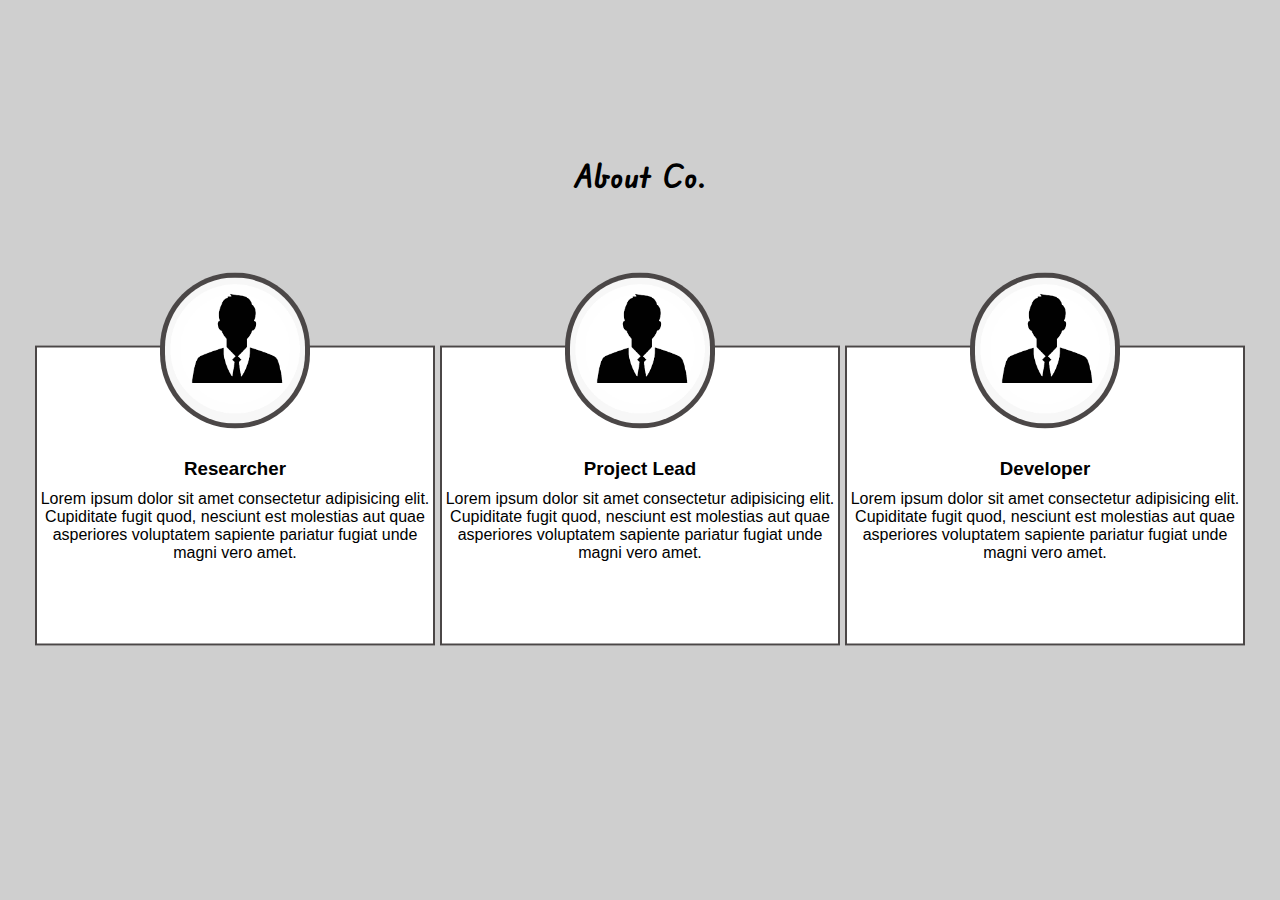
<file: about.html>
<!DOCTYPE html>
<html lang="en">
<head>
    <meta charset="UTF-8">
    <meta http-equiv="X-UA-Compatible" content="IE=edge">
    <meta name="viewport" content="width=device-width, initial-scale=1.0">
    <title>About Co.</title>
    <link rel="stylesheet" href="about.css">

</head>
<body>
    <div class="about-persons-container">
        <h1 id="header">About Co.</h1>
        <div class="about-persons">
            <div class="person-1">
                <img src="Images/personimg.png">
                <h3>Researcher</h3>
            <p>Lorem ipsum dolor sit amet consectetur adipisicing elit. Cupiditate fugit quod, nesciunt est molestias aut quae asperiores voluptatem sapiente pariatur fugiat unde magni vero amet.</p>
            </div>
            <div class="person-2">
                <img src="Images/personimg.png">
                <h3>Project Lead</h3>
                <p>Lorem ipsum dolor sit amet consectetur adipisicing elit. Cupiditate fugit quod, nesciunt est molestias aut quae asperiores voluptatem sapiente pariatur fugiat unde magni vero amet.</p></div>
            <div class="person-3">
                <img src="Images/personimg.png">
                <h3>Developer</h3>
                <p>Lorem ipsum dolor sit amet consectetur adipisicing elit. Cupiditate fugit quod, nesciunt est molestias aut quae asperiores voluptatem sapiente pariatur fugiat unde magni vero amet.</p></div>
        </div>

    </div>
   

</body>
</html>
</file>
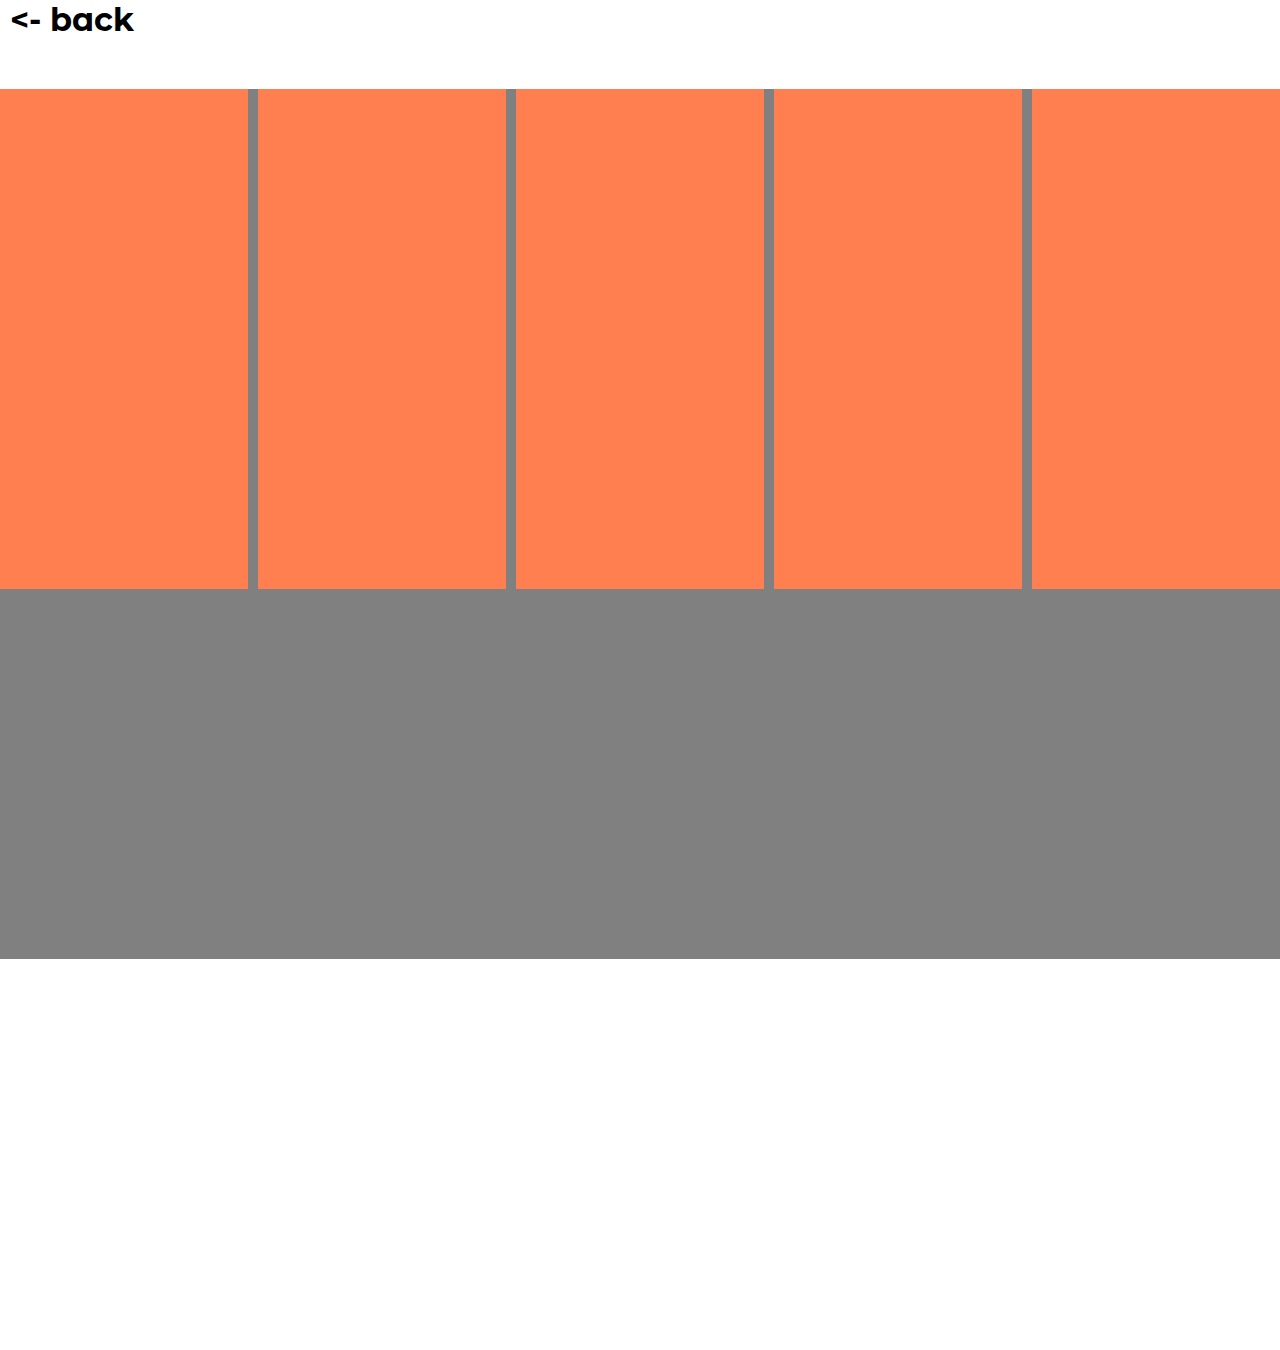
<file: Gallery.html>
<!DOCTYPE html>
<html lang="en">
<head>
    <meta charset="UTF-8">
    <meta http-equiv="X-UA-Compatible" content="IE=edge">
    <meta name="viewport" content="width=device-width, initial-scale=1.0">
    <title>Gallery</title>
    <link rel="stylesheet" href="gallery.css">
</head>
<body>
    <div class="login-back">
        <h1><a href="Index.html"> <- back</a></h1>
   </div>
    <div class="gallery-container">
        <div class="img-1"></div>
        <div class="img-2"></div>
        <div class="img-3"></div>
        <div class="img-4"></div>
        <div class="img-5"></div>

    </div>
</body>
</html>
</file>
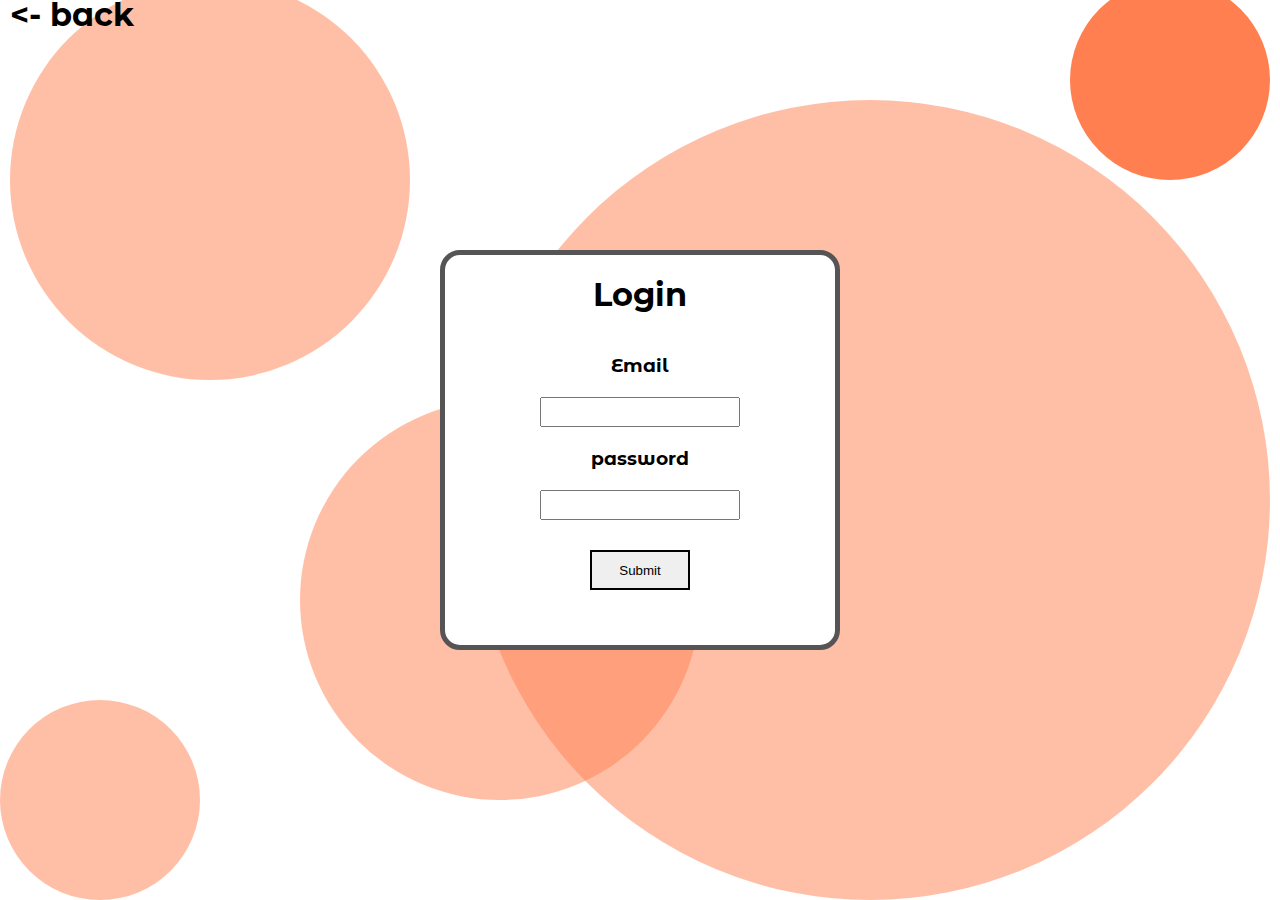
<file: login.html>
<!DOCTYPE html>
<html lang="en">
<head>
    <meta charset="UTF-8">
    <meta http-equiv="X-UA-Compatible" content="IE=edge">
    <meta name="viewport" content="width=device-width, initial-scale=1.0">
    <title>Login</title>
    <link rel="stylesheet" href="login.css">
</head>
<body>
<div class="bkg-style1">
  </div>
     <div class="bkg-style2">
        </div>
        <div class="bkg-style3">
            </div>
            <div class="bkg-style4">
                </div>
                 <div class="bkg-style5">
                     </div>

   <div class="login-back">
        <h1><a href="Index.html"> <- back</a></h1>
   </div>
    <div class="login-box">
        <div class="container">
        <h1>Login</h1>
        <h3>Email</h3>
        <input type="text" class="email">  
        <h3>password</h3>
        <input type="text" class="password"> 
        <a href="#"> <button class="login-submit"> Submit</button></a>
    </div>
</div>

</body>
</html>
</file>
<file: about.css>
@import url('https://fonts.googleapis.com/css2?family=Edu+VIC+WA+NT+Beginner:wght@500&display=swap');


* {
    padding: 0;
    margin: 0;
    text-decoration: none;
    list-style: none;
    box-sizing: border-box;
}
body {
    height: 100vh;
    background-color: rgb(207, 207, 207);
    font-family: 'Franklin Gothic Medium', 'Arial Narrow', Arial, sans-serif;
}
#header {
    font-family: 'Edu VIC WA NT Beginner', cursive;
    text-align: center;
    margin-bottom: 50px;
}
.about-persons-container {
    position: relative;
    top: 50%;
    left: 50%;
    transform: translate(-50%, -50%);
    min-height: 100px;
}
.about-persons  {
    min-height: 500px;
    display: flex;
    align-items: center;
    justify-content: center;
    gap: 5px;
    text-align: center;
}
.about-persons > * {
    width: 400px;
    min-height: 300px;
    background-color: white;
    border: 2px solid rgb(75, 71, 71); 
}
.about-persons img {
    position: relative;
    top: -75px;
    width: 150px;
    min-height: 150px;
    padding: 5px;
    border-radius: 100px;
    background-color: rgb(75, 71, 71);
}
.about-persons h3 {
    margin-top: -50px;
    margin-bottom: 10px;
}

.person-1  {

}
.person-2 {

}
.person-3 {

}
</file>
<file: gallery.css>
@import url('https://fonts.googleapis.com/css2?family=Edu+VIC+WA+NT+Beginner:wght@500&family=Montserrat+Alternates:ital,wght@0,500;0,600;1,500;1,700&display=swap');


* {
    margin: 0;
    padding: 0;
    box-sizing: border-box;
}
body {
    height: 150vh;
    font-family: 'Montserrat Alternates', sans-serif;
    text-decoration: none;
}
.gallery-container{
    background-color: gray;
    width: 100%;
    min-height: 870px;
    margin-top: 50px;
    display: flex;
    gap: 10px;
    justify-content: center;
    align-items: flex-start;
}

.gallery-container >* {
    width: 400px;
    height: 500px;
    background-color: coral;
   
}

.login-back a {
    text-decoration: none;
    color: black;
    padding: 10px;
}
</file>
<file: login.css>
@import url('https://fonts.googleapis.com/css2?family=Edu+VIC+WA+NT+Beginner:wght@500&family=Montserrat+Alternates:ital,wght@0,500;0,600;1,500;1,700&display=swap');


* {
    padding: 0;
    margin: 0;
    box-sizing: border-box;
}

body {
    font-family: 'Montserrat Alternates', sans-serif;
    height: 100vh;
    
}
.login-back a {
    text-decoration: none;
    color: black;
    padding: 10px;
}
.login-back:hover {
    margin-top: -5px;
} 

.bkg-style1 {
    position: absolute;
    height: 200px;
    width: 200px;
    background-color: coral;
    border-radius: 50%;
    opacity: 1;

    top: -20px;
    right: 10px;
    transition: .5s;
}
.bkg-style1:hover {
    box-shadow: 10px 15px rgb(244, 156, 124); 
    transition: .5s;
}

.bkg-style2 {
    position: absolute;
    height: 200px;
    width: 200px;
    background-color: coral;
    border-radius: 50%;
    opacity: .5;
    z-index: -1;
    bottom: 0;
}
.bkg-style3 {
    position: absolute;
    height: 400px;
    width: 400px;
    background-color: coral;
    border-radius: 50%;
    opacity: .5;
    z-index: -1;
    top: -20px;
    left: 10px;
}
.bkg-style4 {
    position: absolute;
    height: 800px;
    width: 800px;
    background-color: coral;
    border-radius: 50%;
    opacity: .5;
    z-index: -1;
    bottom:0;
    right: 10px;
}
.bkg-style5 {
    position: absolute;
    height: 400px;
    width: 400px;
    background-color: coral;
    border-radius: 50%;
    opacity: .5;
    z-index: -1;
    bottom: 100px;
    left: 300px;
}
.login-box {
    position: absolute;
    top: 50%;
    left: 50%;
    transform: translate(-50%, -50%);
    height: 400px;
    width: 400px;
    background-color: white;
    border-radius: 20px;
    border: 5px solid rgb(86, 85, 85);
    transition: .5s;
}

.login-box:hover {
    box-shadow: 20px 20px coral;
    transition: .5s; 
}
/* .login-box:hover .bkg-style1{
    box-shadow: 20px 20px gray;
    transition: .5s; 
} */


.container {
    display: flex;
    justify-content: center;
    align-items: center;
    flex-direction: column;
    gap: 20px;

}
.login-box h1 {
    padding: 10px;
    margin: 10px 50px;
    text-align: center;
}
.login-box .email {
    height: 30px;
    width: 200px;

}
.login-box .password {
    height: 30px;
    width: 200px;
}
.login-submit{
    margin-top: 10px;
    height: 40px;
    width: 100px;
    border: 2px solid black;
    text-decoration: none;
}
.login-submit:hover {
    color: white;
    background-color:rgb(86, 85, 85);
    transition: .3s;
    cursor: pointer;
}
</file>
